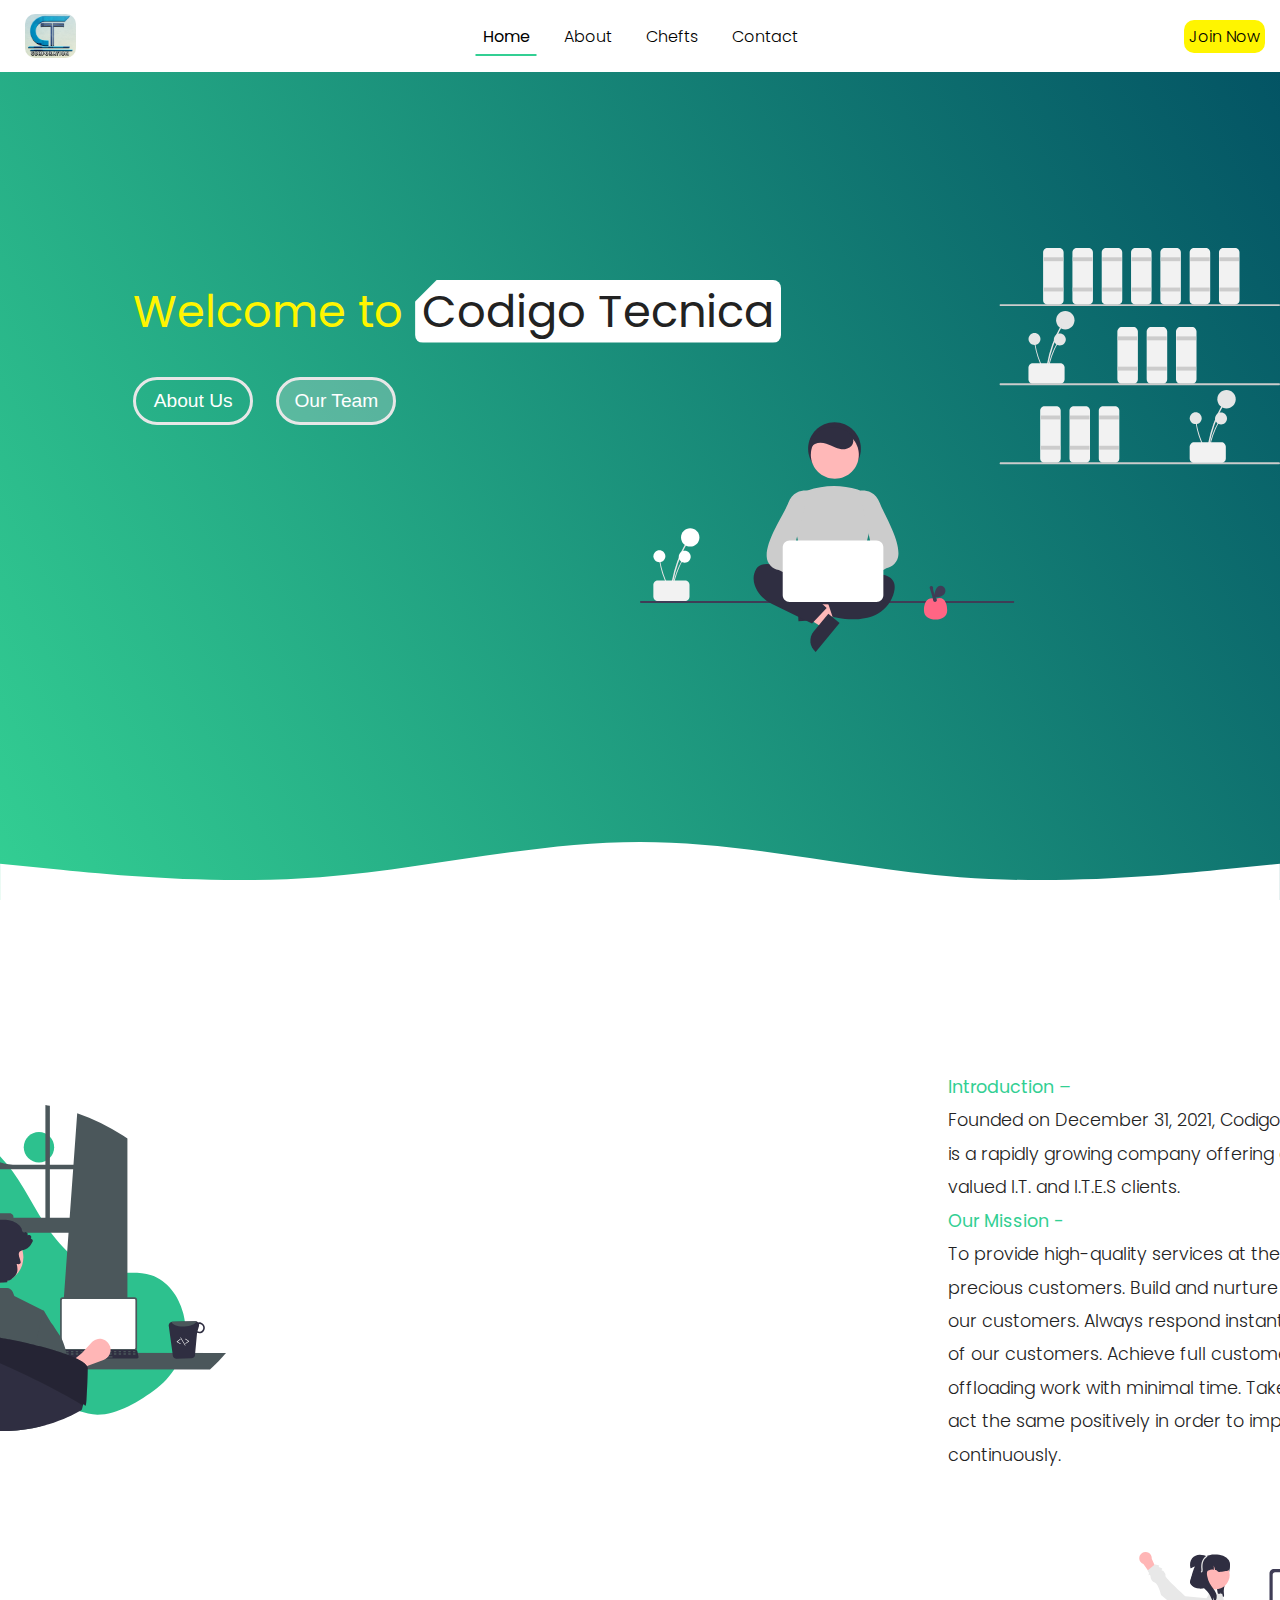
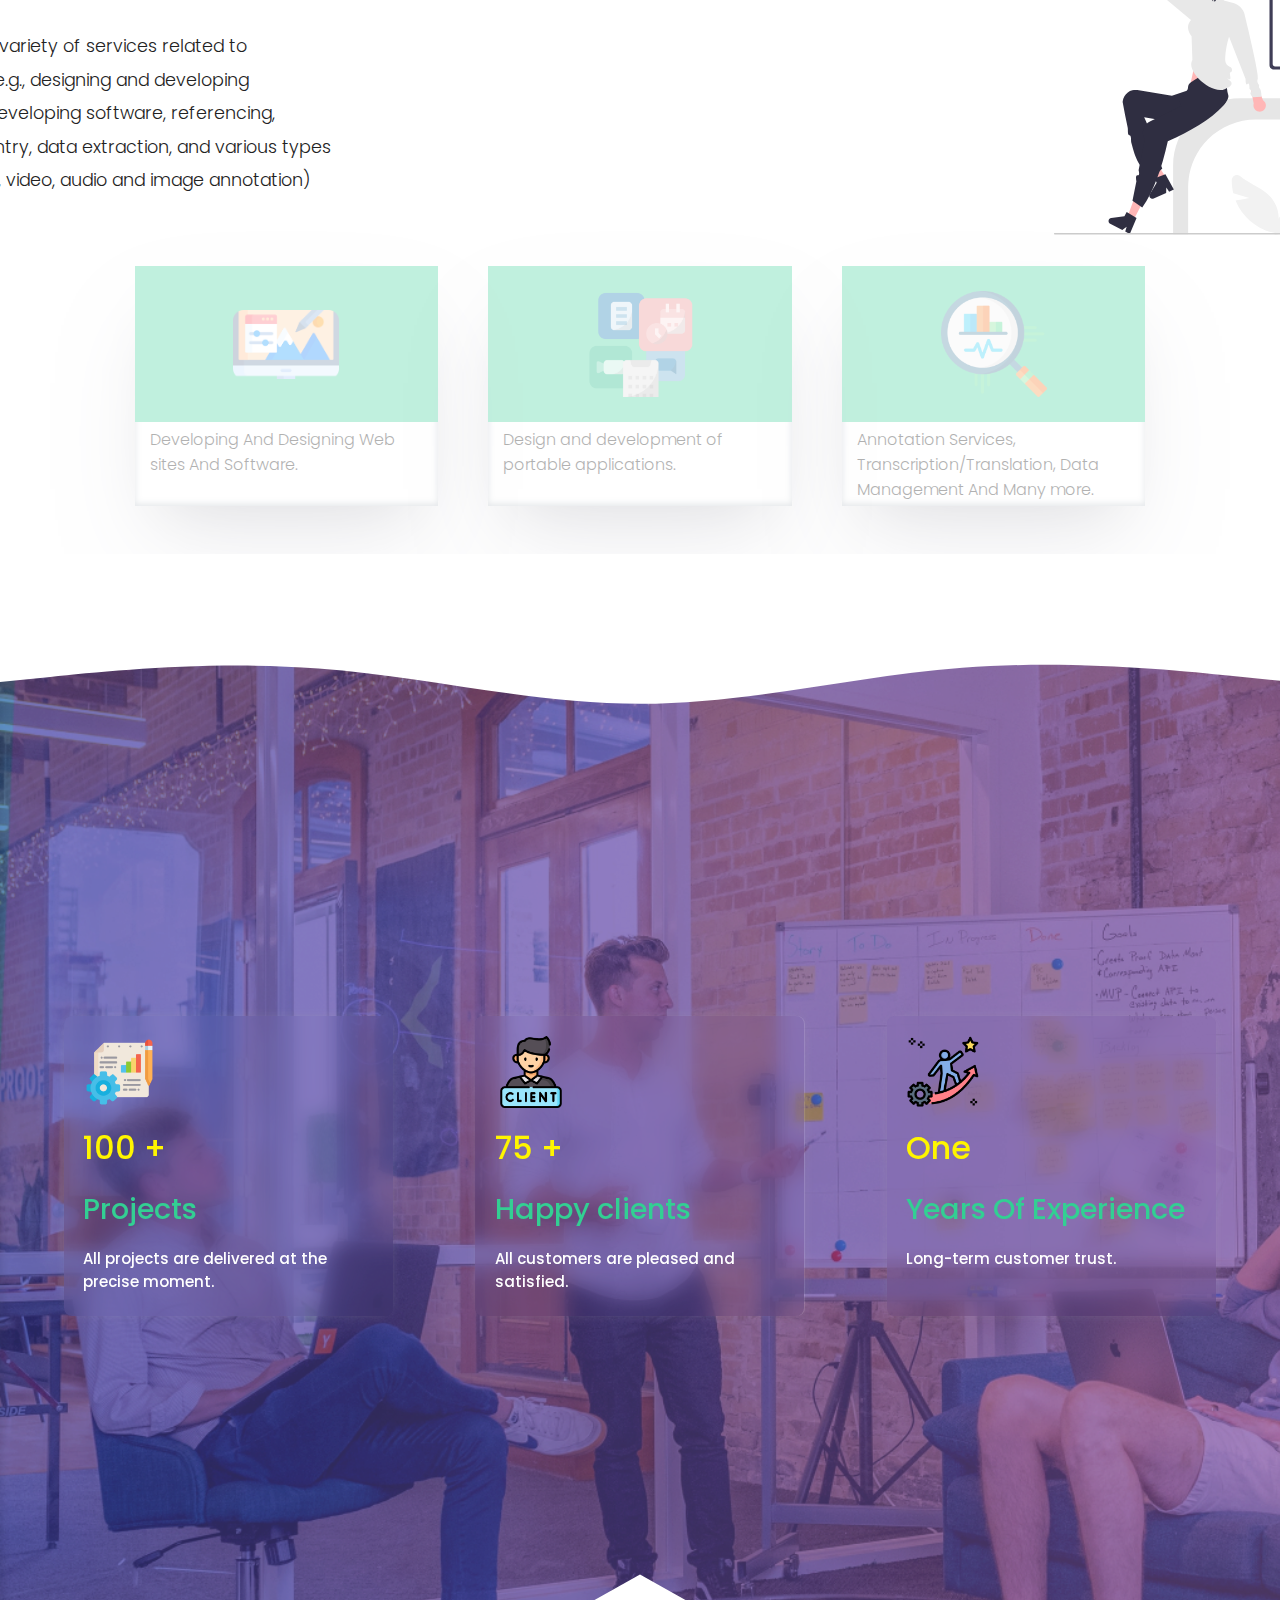
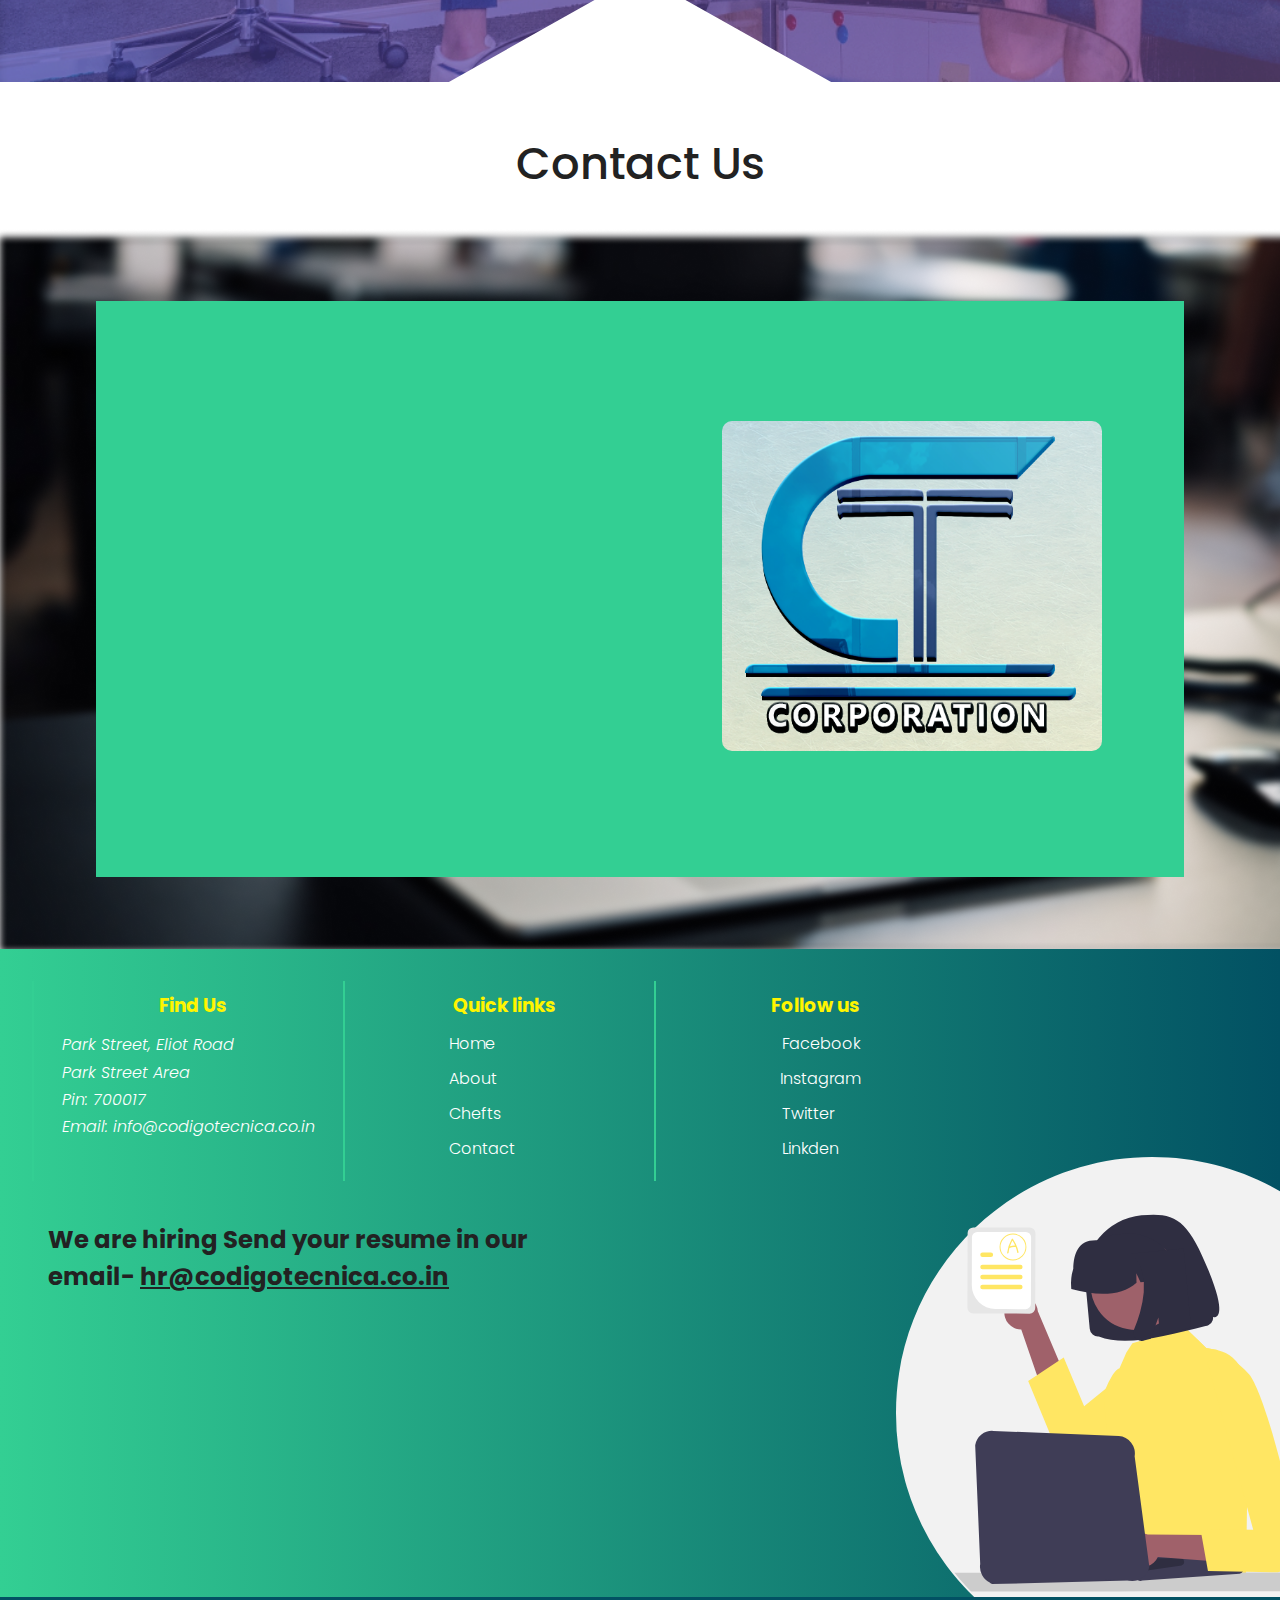
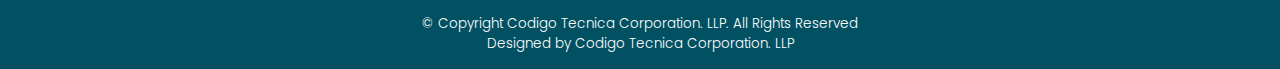
<file: index.html>
<!DOCTYPE html>
<html lang="en">

<head>
    <meta charset="UTF-8">
    <meta http-equiv="X-UA-Compatible" content="IE=edge">
    <meta name="viewport" content="width=device-width, initial-scale=1.0">
    <title>Codigo Tecnica</title>
    <!--FAVICON -->
    <link rel="shortcut icon" href="./src/images/fav_icon.png" type="image/x-icon">
    <!-- fontawasome icon -->
    <link rel="stylesheet" href="https://cdnjs.cloudflare.com/ajax/libs/font-awesome/6.1.1/css/all.min.css"
        integrity="sha512-KfkfwYDsLkIlwQp6LFnl8zNdLGxu9YAA1QvwINks4PhcElQSvqcyVLLD9aMhXd13uQjoXtEKNosOWaZqXgel0g=="
        crossorigin="anonymous" referrerpolicy="no-referrer" />
    <!-- css files -->
    <link rel="stylesheet" href="./src/css/style.css">
    <link rel="stylesheet" href="./src/css/transition.css">

    <!-- responsive css -->
    <link rel="stylesheet" href="./src/css/media.css">
    <!-- javascript -->
    <script src="./src/js/app.js" defer></script>

</head>

<body>
    <!-- ====================Header===================== -->
    <header class="section" data-id="1" id="home">
        <div class="overlay"></div>
        <nav>
            <div class="logo">
                <!-- <h2>CODIGO TECNICA</h2> -->
                <img src="./src/images/logo4.png" alt="logo" class="logo_img">
            </div>
            <div class="menus">
                <ul class="links">
                    <li class="link"><a href="#" class="nav_link active" data-id="1">Home</a></li>
                    <li class="link"><a href="#about_us" class="nav_link" data-id="2">About</a></li>
                    <li class="link"><a href="#work_exprience" class="nav_link" data-id="3">Chefts</a></li>
                    <li class="link"><a href="#contact_us" class="nav_link" data-id="4">Contact</a></li>
                    <a href="#join_us" class="join_now mbl">Join Now</a>
                </ul>
            </div>
            <div class="btn_nav">
                <a href="#join_us" class="join_now pc">Join Now</a>
                <div class="bars">
                    <button class="menu_btn"><img width="16" src="./src/images/menu.png" alt=""></button>
                </div>
            </div>
        </nav>
        <div class="header_content">
            <h1 class="scale transition">Welcome to <span class="highlight">Codigo Tecnica</span></h1>
            <div class="btn_container move_to_right transition">
                <button class="btn btn-about-us">About Us</button>
                <a href="our_team.html"> <button class="btn btn-our-team">Our Team</button></a>
                <!-- <button class="btn btn-our-team">Our Team</button> -->
            </div>
        </div>

        <img src="./src/images/header_wave.svg" alt="" class="header_wave">
    </header>
    <!-- ======================About Us============================= -->
    <div id="about_us" class="section" data-id="2">
        <h2 class="section_heading about_heading fade transition_long">Codigo Tecnica Corporation.LLP (CTC)</h2>
        <div class="about_row about_section1 content">
            <div class="img left_side move_to_left transition">
                <img src="./src/images/about_img_1.svg" alt="">
            </div>
            <div class="text right_side move_to_right transition">
                <p class="about_para_heading"><b>Introduction –</b></p>
                <p>Founded on December 31, 2021, Codigo Tecnica Corporation LLP is a rapidly growing company offering
                    excellent services to its valued I.T. and I.T.E.S clients.</p>
                <p class="about_para_heading"><b>Our Mission -</b></p>
                <p>To provide high-quality services at the best price to our precious customers.
                    Build and nurture lasting relationships with our customers.
                    Always respond instantly to the evolving needs of our customers.
                    Achieve full customer satisfaction by offloading work with minimal time.
                    Take all the feedback and act the same positively in order to improve our service continuously.</p>
            </div>
        </div>
        <div class="service_box_container service_box_container_mbl">
            <ul class="services">
                <li class="service">
                    <img src="./src/images/web_designing.png" alt="" class="service_img">
                    Developing And Designing Web sites And Software.
                </li>
                <li class="service">
                    <img src="./src/images/portable_applications.png" alt="" class="service_img">
                    Design and development of portable applications.
                </li>
                <li class="service">
                    <img src="./src/images/data_management.png" alt="" class="service_img">
                    Annotation Services, Transcription / Translation, Data Management And Many more.
                </li>
            </ul>
        </div>
        <div class="about_row about_section2 content">
            <div class="text left_side move_to_left transition">
                <p class="about_para_heading"><b>Services Being Offered -</b></p>
                <p>Our company provides a variety of services related to information technology (e.g., designing and
                    developing websites, designing and developing software, referencing, etc.)and ITES (e.g., data
                    entry, data extraction, and various types of work-related to AI, text, video, audio and image
                    annotation)</p>
            </div>
            <div class="img right_side move_to_right transition">
                <img src="./src/images/about_img_2.svg" alt="">
            </div>
        </div>
        <!-- ======================     About Us , Services     ============================= -->

        <div class="service_box_container service_box_container_pc">
            <div class="box1 service_box blur">
                <div class="img"><img src="./src/images/web_designing.png" alt=""></div>
                <div class="text">
                    <i class="fa-solid fa-circle-check"></i>
                    <p>Developing And Designing Web sites And Software.</p>
                </div>
            </div>
            <div class="box2 service_box blur">
                <div class="img"><img src="./src/images/portable_applications.png" alt=""></div>
                <div class="text">
                    <i class="fa-solid fa-circle-check"></i>
                    <p>Design and development of portable applications.</p>
                </div>
            </div>
            <div class="box3 service_box blur">
                <div class="img"><img src="./src/images/data_management.png" alt=""></div>
                <div class="text">
                    <i class="fa-solid fa-circle-check"></i>
                    <p>Annotation Services, Transcription/Translation,
                        Data Management And Many more.</p>
                </div>
            </div>
        </div>
    </div>
    <!-- work exprience -->
    <div id="work_exprience" class="section" data-id="3">
        <div class="wave">
            <img src="./src/images/work_exprience_wave.svg" alt="">
        </div>
        <h2 class="section_heading experience_heading fade transition_long">Work Experience Of CTC</h2>
        <div class="exprience_box_contianer">
            <div class="exprience_box project">
                <div class="project_img"><img src="./src/images/project.png" alt=""></div>
                <div class="number">100 +</div>
                <div class="project">Projects</div>
                <div class="para">All projects are delivered at
                    the precise moment.</div>
            </div>
            <div class="exprience_box client">
                <div class="project_img"><img src="./src/images/client.png" alt=""></div>
                <div class="number">75 +</div>
                <div class="project">Happy clients</div>
                <div class="para">All customers are pleased and satisfied.</div>
            </div>
            <div class="exprience_box exprience">
                <div class="project_img"><img src="./src/images/experience.png" alt=""></div>
                <div class="number">One</div>
                <div class="project">Years Of Experience</div>
                <div class="para">Long-term customer trust.</div>
            </div>
        </div>
    </div>

    <div id="contact_us" class="section" data-id="4">
        <h2 class="section_heading contact_heading">Contact Us</h2>
        <div class="contact_us_container">
            <div class="contact_us_map_and_form">
                <div class="map">
                    <iframe
                        src="https://www.google.com/maps/embed?pb=!1m16!1m12!1m3!1d3684.7458279920597!2d88.35555726427327!3d22.551192139440875!2m3!1f0!2f0!3f0!3m2!1i1024!2i768!4f13.1!2m1!1sPark%20Street%2C%20Elliot%20Road%2C%20Park%20Street%20Area%20Pin%3A%20700017!5e0!3m2!1sen!2sin!4v1655064827277!5m2!1sen!2sin"
                        width="600" height="450" style="border:0;" allowfullscreen="" loading="lazy"
                        referrerpolicy="no-referrer-when-downgrade"></iframe>

                    <!-- <iframe src="https://www.google.com/maps/embed?pb=!1m14!1m8!1m3!1d226.0150896192259!2d88.1380880993879!3d24.991910850500645!3m2!1i1024!2i768!4f13.1!3m3!1m2!1s0x39fafdc92a0dcee9%3A0xa0e98d3b36175d35!2sMaya%20apartment!5e0!3m2!1sen!2sin!4v1654763684640!5m2!1sen!2sin" width="400" height="300" style="border:0;" allowfullscreen="" loading="lazy" referrerpolicy="no-referrer-when-downgrade"></iframe> -->
                </div>
                <div class="form">
                    <!-- <div class="form_box">
                        <form>
                            <input type="text" placeholder="full name">
                            <input type="email" name="email" id="email" placeholder="email">
                            <textarea name="message" id="msg" cols="30" rows="10"
                                placeholder="type your query"></textarea>
                            <input class="submit_btn" type="submit" value="Submit message">
                        </form>
                    </div> -->
                    <div class="brand">
                        <a href="#home">
                            <img src="./src/images/logo4.png" alt="">
                        </a>
                    </div>
                </div>
            </div>
        </div>
    </div>

    <!-- footer -->

    <footer id="join_us">
        <div class="footer_content">
            <div class="col address_col">
                <h3 class="heading">Find Us</h3>
                <div class="address_container footer_content_container">
                    <address>
                        Park Street, Eliot Road <br>
                        Park Street Area <br>
                        Pin: 700017 <br>
                        <!-- Phone: +91 0000 000 000 <br> -->
                        Email: info@codigotecnica.co.in</address>
                </div>
            </div>
            <div class="col">
                <h3 class="heading">Quick links</h4>
                    <div class="quick_links_container footer_content_container">
                        <ul>
                            <li><a href="#" class="col_links">Home</a><br></li>
                            <li> <a href="#about_us" class="col_links">About</a><br></li>
                            <li><a href="#" class="col_links">Chefts</a><br></li>
                            <li><a href="#contact_us" class="col_links">Contact</a><br></li>
                        </ul>
                    </div>
            </div>
            <div class="col">
                <h3 class="heading">Follow us</h3>
                <div class="follow_us_container footer_content_container">
                    <ul>
                        <li>
                            <i class="fa-brands fa-facebook"></i>
                            <a class="col_links"
                                href="https://www.facebook.com/Codigo-Tecnica-Corporation-LLP-109539685098863"
                                target="_blank">Facebook</a>
                        </li>
                        <li>
                            <i class="fa-brands fa-instagram"></i>
                            <a class="col_links" href="https://www.instagram.com/codigo.tecnica/"
                                target="_blank">Instagram</a>
                        </li>
                        <li>
                            <i class="fa-brands fa-twitter-square"></i>
                            <a class="col_links" href="#" target="_blank">Twitter</a>
                        </li>
                        <li>
                            <i class="fa-brands fa-linkedin"></i>
                            <a class="col_links"
                                href="https://www.linkedin.com/in/codigo-tecnica-corporation-llp-703180240/"
                                target="_blank">Linkden</a>
                        </li>
                    </ul>
                </div>
            </div>
            <img src="./src/images/footer_svg.svg" alt="">
        </div>
        <div class="importent_notice">
            <h3>We are hiring Send your resume in our email- <a
                    href="mailto:hr@codigotecnica.co.in">hr@codigotecnica.co.in</a></h3>
        </div>
        <div class="copyright_container">
            <p class="copyright_container_para">© Copyright Codigo Tecnica Corporation. LLP. All Rights Reserved <br>
                Designed by Codigo Tecnica Corporation. LLP</p>
        </div>
    </footer>

    <!--    scroll to top button    -->
    <button class="scroll_to_top"><i class="fa-solid fa-angle-up"></i></button>
</body>

</html>
</file>
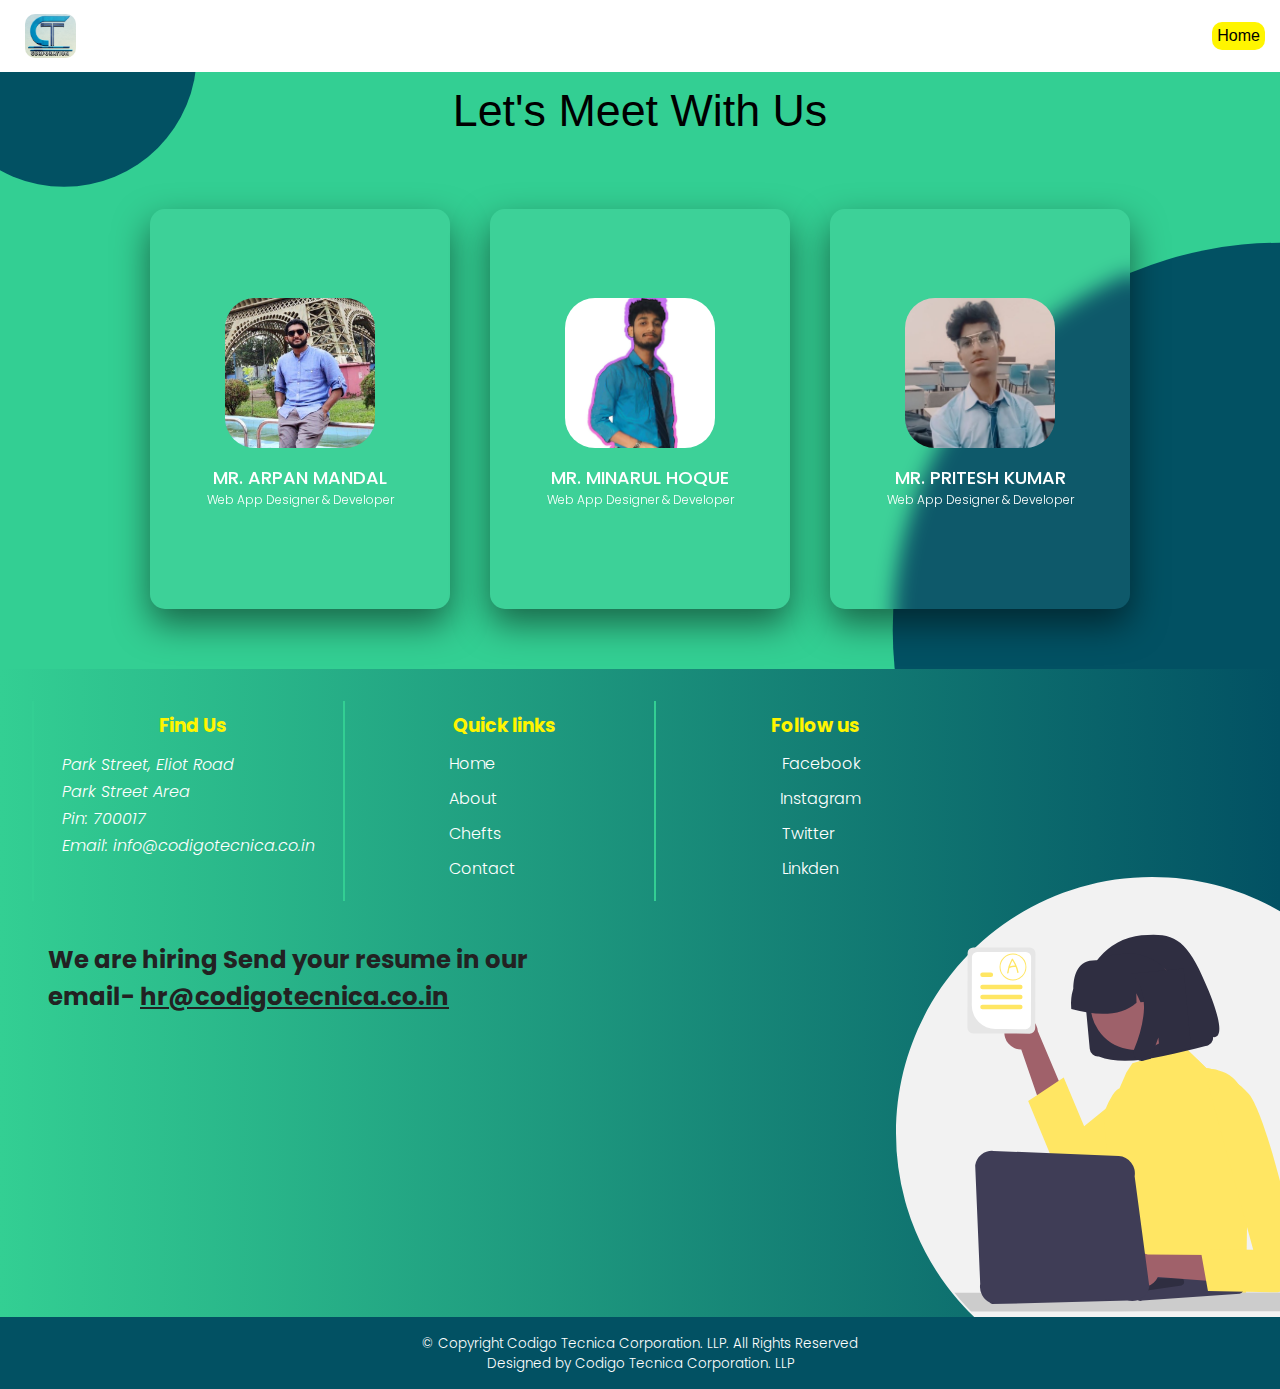
<file: our_team.html>
<!DOCTYPE html>
<html lang="en">

<head>
    <meta charset="UTF-8">
    <meta http-equiv="X-UA-Compatible" content="IE=edge">
    <meta name="viewport" content="width=device-width, initial-scale=1.0">
    <title>Codigo Tecnica</title>
<!--     FAVICON -->
<!--     <link rel="shortcut icon" href="./src/images/LOGO.png" type="image/x-icon"> -->
    <link rel="shortcut icon" href="./src/images/fav_icon.png" type="image/x-icon">
    <!-- fontawasome icon -->
    <link rel="stylesheet" href="https://cdnjs.cloudflare.com/ajax/libs/font-awesome/6.1.1/css/all.min.css"
        integrity="sha512-KfkfwYDsLkIlwQp6LFnl8zNdLGxu9YAA1QvwINks4PhcElQSvqcyVLLD9aMhXd13uQjoXtEKNosOWaZqXgel0g=="
        crossorigin="anonymous" referrerpolicy="no-referrer"/>
    <!-- css files -->
    <link rel="stylesheet" href="./src/css/style.css">
    <link rel="stylesheet" href="./src/css/transition.css">

    <!-- responsive css -->
    <link rel="stylesheet" href="./src/css/media.css">
    <!-- javascript -->
     
 <script src="./src/js/app.js" defer></script>
<!--     <link rel="stylesheet" type="text/css" media="screen" href="style.css" /> -->

  
<style type="text/css">
* {
    margin: 0;
    padding: 0;
}

/*h3 heading*/
.a{
      width: 100%;
      height: auto;
      background: #33CF93;
      color: black;
      padding: 1%;
      font-family: Arial;
      /*font-size: 20px;
      text-decoration:2px double underline;
*/

   }
 
/*section start*/
.a1 {
    display: flex;
    justify-content: center;
    align-items: center;
    flex-wrap: wrap;
    background: #33CF93;
   /* min-height: 100vh;*/
}

/*section design with circle*/
section::before {
    content: '';
    position: absolute;
    top: 0;
    left: 0;
    width: 100%;
    height: 100%;
    background: #025163;
    clip-path: circle(35% at right 70%);
}

section::after {
    content: '';
    position: absolute;
    top: 0;
    left: 0;
    width: 100%;
    height: 100%;
    background:#025163;
    clip-path: circle(12% at 5% 6%);
}
/*content under container*/
.container {
    position: relative;
    z-index: 1;
    display: flex;
    justify-content: center;
    align-items: center;
    flex-wrap: wrap;
    margin: 40px 0;
}

.container .card {
    position: relative;
    width: 300px;
    height: 400px;
    background: rgba(255, 255, 255, 0.05);
    margin: 20px;
    box-shadow: 0 15px 35px rgba(0, 0, 0, 0.5);
    border-radius: 15px;
    display: flex;
    justify-content: center;
    align-items: center;
    backdrop-filter: blur(10px);
}

.container .card .content {
    position: relative;
    display: flex;
    justify-content: center;
    align-items: center;
    flex-direction: column;
    transition: 0.5s;
}

.container .card:hover .content {
    transform: translateY(-20px);
    cursor: pointer;
}
/*img*/
.container .card .content .imgBx {
    position: relative;
    width: 150px;
    height: 150px;
    overflow: hidden;
}

.container .card .content .imgBx img {
    position: absolute;
    top: 0;
    left: 0;
    width: 100%;
    height: 100%;
    object-fit: cover;
    border-radius: 30px;
}

.container .card .content .contentBx h3 {
    color: #fff;
    text-transform: uppercase;
   /* letter-spacing: 2px;*/
    font-weight: 500;
    font-size: 18px;
    text-align: center;
    margin: 20px 0 10px;
    line-height: 1.1em;
}

.container .card .content .contentBx h3 span {
    font-size: 12px;
    font-weight: 300;
    text-transform: initial;
}

.container .card .sci {
    position: absolute;
    bottom: 50px;
    display: flex;
}

.container .card .sci p{
    list-style: none;
    margin: 0 10px;
    transform: translateY(40px);
    transition: 0.5s;
    opacity: 0;
}

.container .card:hover .sci p {
    transform: translateY(0px);
    opacity: 1;
}

.container .card .sci p  {
    color: #fff;
   
    font-size: 12px;
}

</style>
</head>
<body>
    <!-- ====================Header===================== -->
  

        <nav> 
            <div class="logo">
                <!-- <h2>CODIGO TECNICA</h2> -->
                <img src="./src/images/logo4.png" alt="logo" class="logo_img">
            </div>
            <div class="menus">
                <ul class="links">
                    <!-- <li class="link"><a href="#" class="nav_link active" data-id="1">Home</a></li>
                    <li class="link"><a href="#about_us" class="nav_link" data-id="2">About</a></li>
                    <li class="link"><a href="#work_exprience" class="nav_link" data-id="3">Chefts</a></li>
                    <li class="link"><a href="#contact_us" class="nav_link" data-id="4">Contact</a></li> -->
                    <!-- <button class="join_now mbl">Join Now</button> -->
                    <a href="index.html"><button class="join_now mbl">Home</button></a>
                </ul>
            </div>
          <div class="btn_nav">
                <!-- <button class="join_now pc">Join Now</button>  -->
                <a href="index.html" style="text-decoration: none;"><button class="join_now pc">Home</button></a>
                <div class="bars">
                    <!-- <button class="menu_btn"><img width="16" src="./src/images/menu.png" alt=""></button> -->
                    <a href="index.html"><button style="font-size:18px;border-radius: 12px;"><i class="fa fa-home"></i></button></a>
                </div>
            </div>
        </nav>

 <center><h3 class="a section_heading experience_heading">Let's Meet With Us</h3>  </center>
      <div class="a1">
    
   <section>
        <div class="container">


            <div class="card">

                <div class="content">
                    <div class="imgBx">
                        <img src="./src/images/vector1.jpg">
                    </div>
                    <div class="contentBx">
                        <h3>Mr. Arpan Mandal<br><span>Web App Designer & Developer</span></h3>
                    </div>
                </div>
                <ul class="sci">
                   <p>A full-stack developer. Very skillfull person, with 4 years experience of this field.</p>
                </ul>
            </div>
            <div class="card">
                <div class="content">
                    <div class="imgBx">
                        <img src="./src/images/vector2.jpg">
                    </div>
                    <div class="contentBx">
                        <h3>Mr. Minarul Hoque<br><span>Web App Designer & Developer</span></h3>
                    </div>
                </div>
                <ul class="sci">
                  <p>A highly skilled developer. I spend a lots of time, practically every day, experimenting with HTML, CSS, and JavaScript. And I created awesome UI/UX design for the company.</p>
                </ul>
            </div>
            <div class="card">
                <div class="content">
                    <div class="imgBx">
                        <img src="./src/images/vector3.jpg">
                    </div>
                    <div class="contentBx">
                        <h3>Mr. Pritesh Kumar<br><span>Web App Designer & Developer</span></h3>
                    </div>
                </div>
                <div class="sci">
                   <p>A highly skilled developer. I spend a lots of time, practically every day, experimenting with HTML, CSS, and JavaScript. And I created awesome UI/UX design for the company.</p>
                </div>
            </div>
        </div>
    </section>
     <footer>
        <div class="footer_content">
            <div class="col address_col">
                <h3 class="heading">Find Us</h3>
                <div class="address_container footer_content_container">
                    <address>
                        Park Street, Eliot Road <br>
                        Park Street Area <br>
                        Pin: 700017 <br>
                        <!-- Phone: +91 0000 000 000 <br> -->
                        Email: info@codigotecnica.co.in</address>
                </div>
            </div>
            <div class="col">
                <h3 class="heading">Quick links</h4>
                    <div class="quick_links_container footer_content_container">
                        <ul>
                            <li><a href="#" class="col_links">Home</a><br></li>
                            <li> <a href="#about_us" class="col_links">About</a><br></li>
                            <li><a href="#" class="col_links">Chefts</a><br></li>
                            <li><a href="#contact_us" class="col_links">Contact</a><br></li>
                        </ul>
                    </div>
            </div>
            <div class="col">
                <h3 class="heading">Follow us</h3>
                <div class="follow_us_container footer_content_container">
                    <ul>
                        <li>
                            <i class="fa-brands fa-facebook"></i>
                            <a class="col_links" href="https://www.facebook.com/Codigo-Tecnica-Corporation-LLP-109539685098863" target="_blank">Facebook</a>
                        </li>
                        <li>
                            <i class="fa-brands fa-instagram"></i>
                            <a class="col_links" href="https://www.instagram.com/codigo.tecnica/" target="_blank">Instagram</a>
                        </li>
                        <li>
                            <i class="fa-brands fa-twitter-square"></i>
                            <a class="col_links" href="#" target="_blank">Twitter</a>
                        </li>
                        <li>
                            <i class="fa-brands fa-linkedin"></i>
                            <a class="col_links" href="https://www.linkedin.com/in/codigo-tecnica-corporation-llp-703180240/" target="_blank">Linkden</a>
                        </li>
                    </ul>
                </div>
            </div>
            <img src="./src/images/footer_svg.svg" alt="">
        </div>
        <div class="importent_notice">
            <h3>We are hiring Send your resume in our email- <a href="mailto:hr@codigotecnica.co.in">hr@codigotecnica.co.in</a></h3>
        </div>
        <div class="copyright_container">
            <p class="copyright_container_para">© Copyright Codigo Tecnica Corporation. LLP. All Rights Reserved <br>
                Designed by Codigo Tecnica Corporation. LLP</p>
        </div>
    </footer>
  <button class="scroll_to_top"><i class="fa-solid fa-angle-up"></i></button>
</body>
</html>
</file>
<file: src/css/transition.css>
/*  */
.scale{
    transform: scale(.5) !important;
}
.transition{
    transition: all .5s !important;
}
.transition_long{
    transition: all .7s !important;
}
.fade{
    opacity: 0 !important;
    transform:translateY(200px) !important ;
}
.move_to_right{
    transform: translate(300px,0) !important;
}
.move_to_left{
    transform: translate(-300px,0) !important;
}
.blur{
    opacity: .3;
}
</file>
<file: src/css/media.css>
@media only screen and (max-width: 1000px) {
  .section_heading {
    font-size: 1.8rem;
  }
  .exprience_box_contianer .exprience_box {
    width: calc(100% / 3.1);
  }
}

@media only screen and (max-width: 950px) {
  header {
    grid-template-columns: 1fr;
  }
  header::before {
    background-position: bottom right;
    background-size: 70%;
  }
  nav .logo h2 {
    letter-spacing: normal;
    font-size: 1rem;
  }
  .links .link a {
    padding: 3px 2px;
  }
  .header_content .btn_container {
    display: flex;
    justify-content: center;
  }
  .about_row .text p {
    font-size: calc(0.5rem + 1vw);
  }
  .service_box_container {
    width: 100%;
  }
  .service_box {
    height: calc(95vw / 4);
  }
  .footer_content .col {
    width: calc(100% / 2);
    height: 230px;
  }
  .footer_content .address_col {
    width: initial;
    flex: 5;
    padding: 0 5px;
  }
}
@media only screen and (max-width: 660px) {
  nav{
    padding-left: 5px;
  }
  nav .logo img{
    margin-left: 0;
    width: 50px;
  }
  nav .menus {
    position: fixed;
    top: 8vh;
    right: 0;
    width: 300px;
    transform: translateX(100%);
    transition: 0.5s;
  }
  .menus.active {
    transform: translateX(0);
  }
  .menus .links {
    width: 100%;
    flex-direction: column;
    font-size: 1.2rem;
    background-color: var(--white-color);
    padding: 10px;
    gap: 2rem;
  }
  .menus .links .link {
    border-bottom: 0.1px solid rgb(206, 206, 206);
  }
  .join_now.pc {
    display: none;
  }
  .join_now.mbl {
    display: initial;
    padding: 8px 12px;
    font-size: 1rem;
    border-radius: 8px;
    border: none;
    background-color: var(--primary-color);
    cursor: pointer;
  }
  .bars {
    display: initial;
  }
  .bars button {
    background-color: var(--primary-color);
  }
  .header_content h1 {
    text-align: center;
    display: flex;
    flex-direction: column;
  }
  header::before {
    background-size: 80%;
  }
  .section_heading {
    font-size: 1.3rem;
    /* margin-bottom: 1.6rem; */
  }
  #about_us {
    padding: 1rem;
    overflow: hidden;
  }
  .about_row {
    margin: 0.5rem auto;
    width: 100%;
  }
  .about_row .img {
    display: none;
  }
  .service_box_container_pc {
    display: none;
  }
  .experience_heading {
    clip-path: polygon(100% 0, 85% 100%, 16% 100%, 0 0);
  }
  .btn_container button {
    background-color: rgb(217, 255, 0);
    color: var(--black-color);
    border-radius: 0px;
    border: none;
    box-shadow: 0px 0px 10px -5px;
  }
  .btn_container button.btn-our-team {
    background-color: var(--primary-color) !important;
  }
  .services {
    width: 100%;
    list-style-type: none;
    overflow: hidden;
  }
  .services .service {
    background: linear-gradient(
      60deg,
      var(--primary-color),
      var(--primary-color-dark)
    );
    backdrop-filter: blur(10px);
    padding: 10px;
    display: flex;
    align-items: center;
    gap: 15px;
    margin: 10px 0;
    color: var(--white-color);
    box-shadow: 0px 2px 10px -6px;
    font-size: 14px;
  }
  .service_box_container_mbl {
    display: initial;
  }
  .service_img {
    width: 60px;
  }
  #work_exprience {
    overflow: hidden;
    height: 100vh;
    clip-path: polygon(0 0, 100% 0, 100% 100%, 100% 100%, 85% 93%, 15% 93%, 0 100%, 0 100%);
    margin:1rem 0 0 0;

  }
  #work_exprience .wave {
    display: none;
  }
  #work_exprience .experience_heading {
    width: 100%;
    background-color: var(--white-color);
  }
  .exprience_box_contianer {
    flex-wrap: wrap;
    gap: 10px;
    justify-content: center;
  }
  .exprience_box_contianer .exprience_box {
    width: calc(100% / 2.08);
  }
  .exprience_box_contianer {
    height: initial;
    width: 100%;
    padding: 0rem;
  }
  .exprience_box .number {
    font-size: 0.9rem;
  }
  .exprience_box .project {
    font-size: 0.8rem;
  }
  .exprience_box .para {
    font-size: 0.7rem;
  }
  #contact_us .contact_us_container {
    height: 100vh;
  }
  .contact_us_map_and_form {
    flex-direction: column;
    height: auto;
  }
  .form {
    width: 100%;
  }
  .form::before {
    display: none;
  }
  .form .form_box {
    width: 100%;
    padding: 10px;
  }
  .form_box form {
    width: 100%;
    display: grid;
    grid-template-columns: 1fr 1fr;
  }
  .form_box form textarea {
    grid-column: 1/-1;
  }
  .form_box form input,
  .form_box form textarea {
    border-width: 1px;
  }
  .footer_content {
    font-size: 12px;
    width: 100%;
    display: grid;
    grid-template-columns: 1fr 1fr;
    grid-gap: 10px;
    padding: 0.2rem;
  }
  .footer_content .address_col {
    grid-column: 1/-1;
  }
  .footer_content_container ul {
    width: initial;
  }
  .footer_content .col {
    width: initial;
    height: auto;
    padding: 0;
  }
  .copyright_container_para {
    font-size: calc(0.4rem + 0.8vw);
  }
  .importent_notice {
    margin: 2rem auto;
    text-align: center;
  }
}
@media only screen and (max-width: 460px) {
  header::before {
    background-size: 100%;
  }
}
</file>
<file: src/css/style.css>
/* google font ('Poppins', sans-serif)*/
@import url('https://fonts.googleapis.com/css2?family=Poppins:wght@100;200;300;500;700&display=swap');
*{
    /* reseting browser default margin,paddin value */
    margin: 0;
    padding: 0;
    box-sizing: border-box; 
}
html{
    font-family:'Poppins', sans-serif;
    font-weight: 300;
    font-size:16px;
    scroll-behavior: smooth;
}
:root{
    /* color variables */
    --primary-color:#33CF93;
    --primary-color-dark:#025163;
    --secondary-color:#FFF500;
    --black-color:#000000;
    --black-color-2:#222222;
    --gray-color:#929292;
    --white-color:#ffffff;
    --white-color-2:#e7e7e7;
}
/* scroll bar */
::-webkit-scrollbar{
    width: 13px;
}
::-webkit-scrollbar-track {
    box-shadow: inset 0 0 5px grey; 
}
::-webkit-scrollbar-thumb {
    background-color: var(--primary-color-dark);
    border-radius: 10px;
  }
::-webkit-scrollbar-thumb:hover {
    cursor: pointer;
    background-color: var(--primary-color);
}
header{
    width: 100%;
    height: 100vh;
    background: linear-gradient(60deg, var(--primary-color), var(--primary-color-dark));
    position:relative;
    display:grid;
    grid-template-columns: 5fr 2fr;
    grid-template-rows: 8vh 62vh;
    z-index:1;
    
}
header::before{
    content:"";
    position:absolute;
    width:100%;
    height:100%;
    background:url(../images/header_img.svg) no-repeat right center;
    /* background:url(../images/header_img_with_logo.png) no-repeat right center;  */
    background-size:50%;
    z-index:-1;
}
header .header_wave{
    width: 100%;
    position:absolute;
    bottom: -1px;
    left: 0;
}
nav{
    position: sticky;
    top: 0;
    left: 0;
    height: 8vh;
    width: 100%;
    background-color:var(--white-color);
    grid-column:1/-1;
    z-index:10;
    padding:0 15px;
    display:flex;
    justify-content: space-between;
    align-items: center;
    color:var(--black-color-2);
    transition: .4s;
}
nav.active{
    position: fixed;
    /* border-bottom: 1.5px solid var(--primary-color-dark); */
    box-shadow: 0px 2px 15px -10px;
    animation: nav_animation 1s 1 forwards;
}
@keyframes nav_animation {
    0%{
        transform: translateY(-100px);
    }
    100%{
        transform: translateY(0);
    }
}
nav .logo{
    flex: 1;
    display: flex;
    align-items: center;
}
nav .logo img{
    margin-left: 10px;
    width: 4vw;
    border-radius: 10px;
}
/* nav .logo h2{
    font-weight: 400;
    letter-spacing: 1.2px;
} */
nav .menus{
    flex: 2;
    display: flex;
    justify-content: center;
}
.menus .links{
    display: flex;
    list-style-type: none;
}
.links .link{
    margin: 0 10px;
}
.links .link a{
    text-decoration: none;
    color: var(--black-color);
    font-weight: 300;
    position: relative;
    padding: 8px 7px;
}
.link a:hover, .link a.active{
    font-weight: 400;
}
.link a::before{
    content: "";
    position: absolute;
    width: 0;
    height: 2px;
    bottom: 0;
    left: 50%;
    background-color: var(--primary-color);
    transform: translate(-50%,0);
    transition: .3s all;
}
.link a.active::before{
    width: 100%;
}
.link a:hover::before{
    width: 100%;
}
nav .btn_nav{
    flex: 1;
    text-align: right;
}
.btn_nav button{
    padding: 8px 12px;
    font-size: 1rem;
    border-radius: 8px;
    border: none;
    background-color: var(--secondary-color);
    cursor: pointer;
}
.bars{
    display: none;
}
.join_now.mbl{
    display: none;
    text-decoration: none;
    background: var(--secondary-color);
    border-radius: 10px;
    padding: 5px;
    color: var(--black-color);
}
.join_now.pc{
    display: initial;
    text-decoration: none;
    background: var(--secondary-color);
    border-radius: 10px;
    padding: 5px;
    color: var(--black-color);
}
.join_now:hover{
    background: var(--primary-color);
    color: var(--white-color);
    transition: .3s;
}
nav.active-scroll{
    position: sticky;
    top:0;
    left: 0;
}
.header_content{
    place-self: center;
}
.header_content h1{
    font-size: calc(2rem + 1vw);
    font-weight: 400;
    color:var(--secondary-color);
}
.header_content .highlight{
    background-color:var(--white-color);
    padding:0 7px;
    clip-path: polygon(100% 0, 100% 50%, 100% 100%, 0% 100%, 0 35%, 6% 0);
    border-radius: 8px;
    color:var(--black-color-2);
}
.btn_container{
    margin-top:2rem;
}
.btn_container button{
    padding:10px 15px;
    border-radius: 25px;
    border: 3px solid var(--white-color-2);
    outline: none;
    font-size: calc(1.2rem);
    background-color:transparent;
    width:120px;
    color:var(--white-color);
}   
.btn_container button:hover{
    cursor: pointer;
    background-color: rgba(231, 231, 231, 0.281) ;
}

.btn-our-team{
    margin-left:1.2rem;
    background-color: rgba(231, 231, 231, 0.281) !important;
}


/* about us */
#about_us{
    padding: 3rem 1rem;
    width: 100%;
    overflow-x: auto;
    overflow: hidden;
}
.section_heading{
    text-align: center;
    padding-bottom: 2rem;
    font-weight: 500;
    font-size: calc(2rem + 1vw);
    color:var(--black-color-2)
}
.about_row{
    width: 90%;
    display: flex;
    align-items: center;
    justify-content: center;
    gap: 1rem;
    margin:1.5rem auto;
}
.about_section2{
    margin-top: 5rem;
}
.about_section2 .img{
    text-align: right;
}
.about_row .img{
    flex: 1;
}
.about_row .img img{
    width: 35vw;
}
.about_row .text{
    flex: 1;
}
.about_row .text p{
    line-height: 1.9;
    font-size: calc(.3rem + 1vw);
    font-weight: 300;
    color: var(--black-color-2);
}
.about_row p.about_para_heading{
    color: var(--primary-color);
}

/* ======================About Us , Services ============================= */

.service_box_container{
    width: 85%;
    display: flex;
    justify-content: space-around;
    margin: auto;
}
.service_box_container_pc{
    display: flex;
}
.service_box_container_mbl{
    display: none;
}
.service_box{
    width: calc(100% /3.5);
    height: calc(75vw /4);
    box-shadow: rgba(50, 50, 93, 0.25) 0px 50px 100px -20px, rgba(0, 0, 0, 0.3) 0px 30px 60px -30px, rgba(10, 37, 64, 0.35) 0px -2px 6px 0px inset;
    transition:.3s;
}
.service_box:hover{
    border: 1px solid black;
    transform: scale(1.1);
}
.service_box .img{
    width: 100%;
    height: 65%;
    background-color: var(--primary-color);
    display: flex;
    justify-content: center;
    align-items: center;
}
.service_box .img img{
    width: 35%;
}
.service_box .text{
    display: flex; 
    gap: 10px;
    padding: 5px;
}
.service_box .text p{
    font-size: calc(.2rem + 1vw);
}
.service_box .text i{
    font-size: calc(1.3rem + 1vw);
    color: rgb(0, 214, 0);
}

/* ========================work_exprience============= */
#work_exprience{
    margin: 3rem 0;
    /* width: 100%; */
    height: 120vh;
    background-image: url('../images/work_exprience_bg.png');
    background-size: cover;
    background-repeat: no-repeat;
    position: relative;
    display: flex;
    align-items: center;
    justify-content: center;
    clip-path: polygon(0 0, 100% 0, 100% 100%, 65% 100%, 50% 90%, 35% 100%, 0 100%);
    
}
#work_exprience .wave{
    width: 100%;
    overflow: hidden;
    position: absolute;
    top: -3px;
    left: 0;
}
#work_exprience .wave img{
    width: 100%;
}
#work_exprience .experience_heading{
    position: absolute;
    top: 0;
    left: 50%;
    transform: translate(-50%,0);
}
.exprience_box_contianer{
    width: 90%;
    height:300px;
    margin-top: 3rem;
    display: flex;
    justify-content: space-between;
}
.exprience_box{
    box-shadow:0 0 15px -10px rgb(168, 168, 168);
    transition: .3s;
    display: flex;
    flex-direction: column;
    gap: 1rem;
    padding: 1.2rem;
}
.exprience_box:hover{
    transform: scale(1.1);
    border: var(--white-color) solid 1px;
}
.exprience_box_contianer .exprience_box{
    width: calc(100% /3.5);
    height: 100%;
    background-color: rgba(255, 255, 255, 0.144);
    backdrop-filter: blur(10px);
    border-radius: 8px;
}
.exprience_box .number{
    color: var(--secondary-color);
    font-size: calc(1.2rem + 1vw);
    font-weight: 500;
}
.exprience_box .project{
    color: var(--primary-color);
    font-size: calc(1rem + 1vw);
    font-weight: 500;
}
.exprience_box .para{
    color: var(--white-color);
    font-size: 15px;
    font-weight: 500;
}
.project_img img{
    width: 25%;
    display: flex;
    justify-content: center;
    align-items: center;
}
#contact_us .contact_us_container{
    width: 100%;
    height: 80vh;
    background: url('../images/contact_container.png');
    display: flex;
    justify-content: center;
    align-items: center;
    overflow: hidden;
}
.contact_us_map_and_form{
    width: 85%;
    height: 80%;    
    background-color: var(--primary-color);
    display: flex;
}
.map{
    height: 100%;
    flex: 1;
}
.map iframe{
    height: 100%;
    width: 100%;
}
.form{
    width: 50%;
    height: 100%;
    flex: 1;
    background-color: var(--primary-color);
    position: relative;
    display: flex;
    justify-content: center;
    align-items: center;
}
.form::before{
    content: "";
    position: absolute;
    top: 30px;
    left: -30px;
    width: 60px;
    height: 60px;
    background-color: var(--primary-color);
    transform: rotate(45deg);
    display: block;
}
.form .form_box{
    width: 60%;

}
.form_box form{
    display: flex;
    gap: 1rem;
    flex-direction: column;
}
.form_box form input,.form_box form textarea{
    padding: 5px 10px;
    width: 100%;
    height: 30px;
    border: 3px solid rgb(255, 255, 255);
    background-color: #c1ffd3da;
    outline: none;
    font-size:12px;
    border-radius: 8px;
}
.form_box form textarea{
    width: 100%;
    height: 140px;
}
.form_box form .submit_btn{
    background-color: var(--white-color);
    font-size: 16px;
    box-shadow: rgba(0, 0, 0, 0.09) 0px 2px 1px, rgba(0, 0, 0, 0.09) 0px 4px 2px, rgba(0, 0, 0, 0.09) 0px 8px 4px, rgba(0, 0, 0, 0.09) 0px 16px 8px, rgba(0, 0, 0, 0.09) 0px 32px 16px;
    transition: .3s;
}
.form_box form .submit_btn:hover{
    background-color: var(--primary-color);
    cursor: pointer;
}
.brand{
    width: 100%;
    height: 100%;
    display: flex;
    justify-content: center;
    align-items: center;
}
.brand a{
    width: 70%;
}
.brand a img{
    width: 100%;
    border-radius: 10px;
}

/* footer */
footer{
    position: relative;
    width: 100%;
    height: 80vh;
    overflow: hidden;
    background:linear-gradient(to right, var(--primary-color),var(--primary-color-dark)) ;
    /* align-items: center; */
}
.footer_content{
    width: 90%;
    display: flex;
    padding: 2rem;
}
.footer_content .col{
    border-left: 2px solid var(--primary-color);
}
.footer_content .col address{
    color: var(--white-color);
    line-height: 1.7;
}
.footer_content .heading{
    padding: 10px 0;
    padding-left: 10px;
    font-weight: 400;
    color: var(--secondary-color);
    font-weight: bold;
    text-align: center;
    flex: 1;
}
.footer_content .col{
    width: calc(100%/3.5);
    height: 200px;
    display: flex;
    justify-content: space-around;
    align-items: center;
    flex-direction: column;
}
.footer_content .col_links{
    color: var(--white-color);
    transition: .3s;
}
.footer_content .footer_content_container ul li:hover{
    color: var(--white-color);
    transform: scale(1.5);
}
.footer_content_container{
    flex: 5;
}
.footer_content_container ul{
    display: flex;
    list-style-type: none;
    flex-direction: column;
    justify-content: center;
    align-items: center;
    width: 200px;
    gap: 10px;
}
.footer_content_container ul li{
    display: flex;
    width: 100px;
    align-items: center ;
    transition: .4s;
}
.footer_content_container ul li a{
    flex: 5;
    text-decoration: none;
}
.footer_content_container ul li i{
    flex: 1;
    color: white;
    padding:0 3px ;
}
.quick_links_container{
    flex: 5;
}
.importent_notice{
    max-width: 500px;
    font-size: calc(.5rem + 1vw);
    font-weight: 300;
    margin: .5rem 3rem;
    color: var(--black-color-2);
}
.importent_notice a{
    color: var(--black-color-2);
    animation: link_blink 1s infinite;
}
@keyframes link_blink {
    0%{
        color: var(--secondary-color);
    }
    100%{
        color: red;
    }
}
footer img{
    position: absolute;
    bottom: 0;
    right: -10%;
    width: 40%;
}
.copyright_container{
    position: absolute;
    bottom: 0;
    left: 0;
    width: 100%;
    height: 8vh;
    background-color: var(--primary-color-dark);
}
.copyright_container_para{
    color: var(--white-color);
    text-align: center;
    font-size: calc(.2rem + .8vw);
    height: 100%;
    padding-top: 2px;
    display: flex;
    align-items: center;
    justify-content: center;
}

/*============================Scroll to Top  =================== */
.scroll_to_top{
    position: fixed;
    bottom: 20px;
    right: 20px;
    z-index: 99; 
    border: none;
    outline: none;
    background-color: rgba(139, 139, 139, 0.664);
    color: white; 
    cursor: pointer;
    padding:10px; 
    height: 50px;
    width: 50px;
    border-radius: 50%;
    font-size: 25px;
    display: none;
  }
  .scroll_to_top i{
    color: var(--primary-color);
    animation: up_animation 1s infinite alternate;
  }
  @keyframes up_animation {
    0%{
        transform: translateY(-10px);
    }
    100%{
        transform: translateY(10);
    }
  }
  .scroll_to_top.active{
    display: initial;
  }
  .scroll_to_top:hover {
    background-color: rgb(71, 71, 71);
  }
  /* overlay */
  .overlay{
    position: fixed;
    top: 0;
    left: 0;
    width: 100%;
    height: 100vh;
    background-color: #00000094;
    display: none;
  }
  .overlay.active{
    display: initial;
  }
</file>
